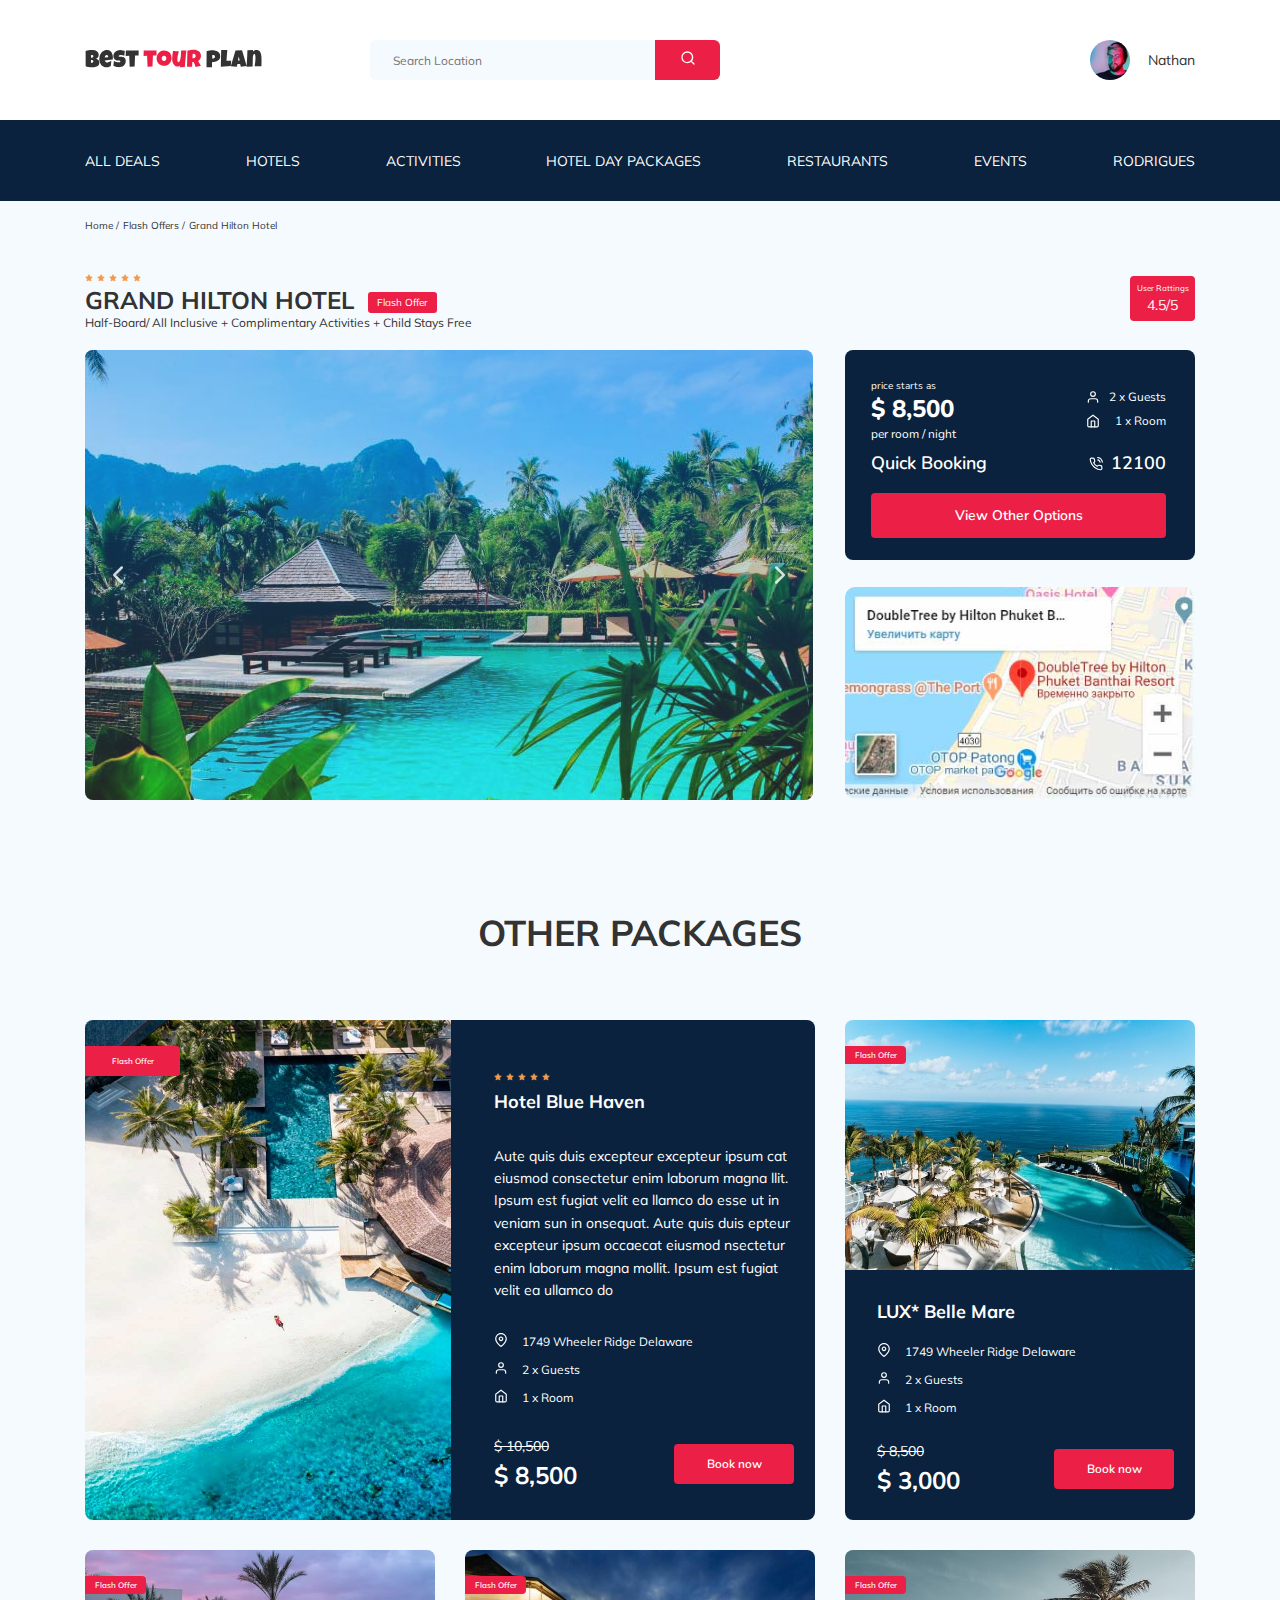
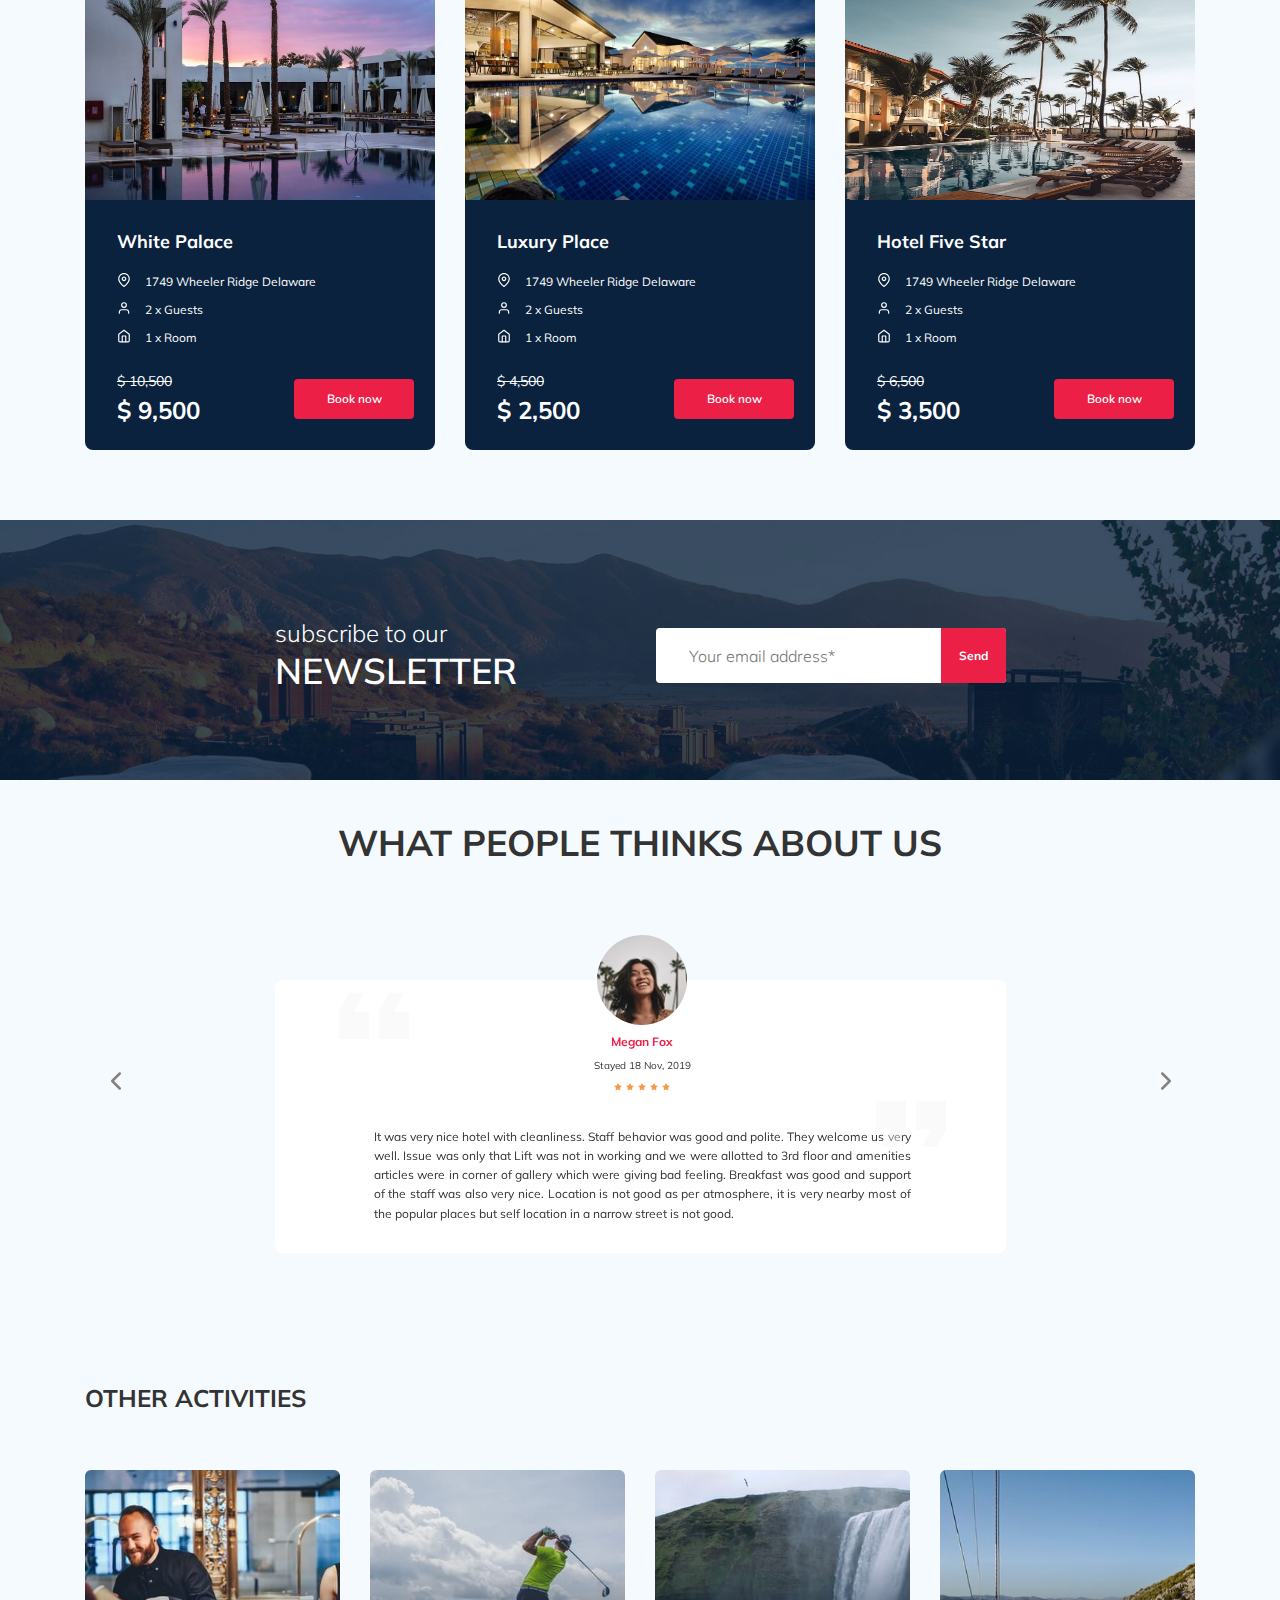
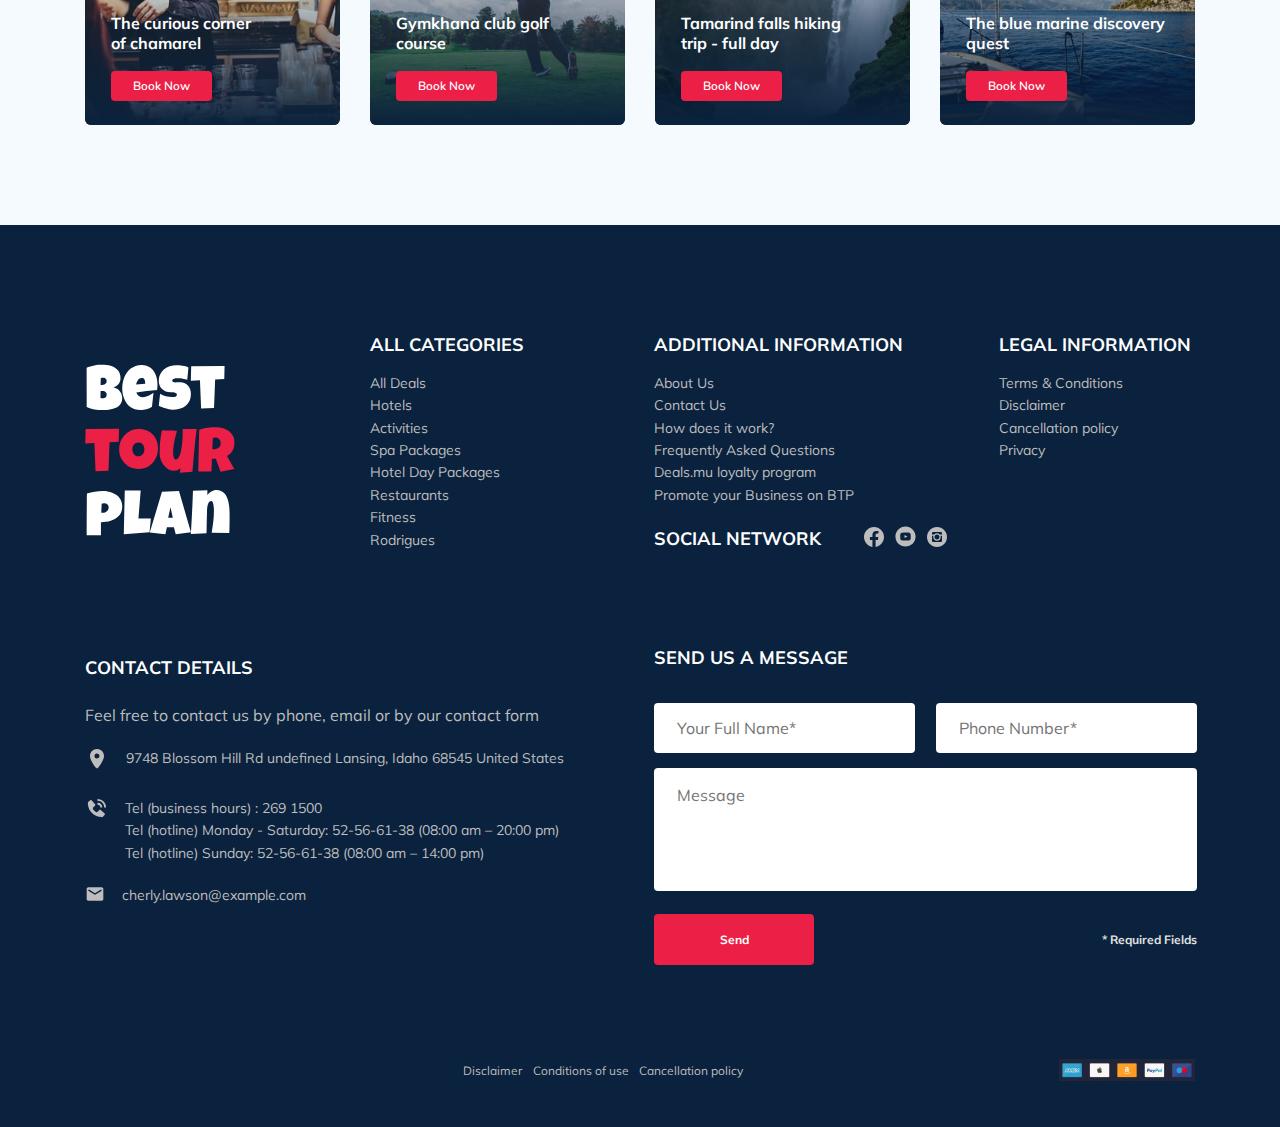
<file: index.html>
<!DOCTYPE html>
<html lang="en">
  <head>
    <meta charset="UTF-8" />
    <meta name="viewport" content="width=device-width, initial-scale=1.0" />
    <title>Best Tour Plan</title>
    <link
      rel="stylesheet"
      href="https://fonts.googleapis.com/css2?family=Muli:wght@400;700&family=Nunito:wght@400;600;700;800&display=swap"
    />
    <link rel="icon" href="favicon.ico" type="image/x-icon" />
    <link rel="stylesheet" href="css/swiper-bundle.min.css" />
    <link rel="stylesheet" href="css/style.css" />
  </head>
  <body>
    <header class="navbar navbar__mobile-fixed">
      <div class="container">
        <div class="navbar-top">
          <a href="https://www.kadyr-nurberdiyev.ru/Best-tour/" class="logo">
            <img
              src="img/horizontal-logo.svg"
              alt="logo: Best Your Plan"
              class="logo__image"
            />
          </a>
          <form
            action="#"
            class="navbar-top__search navbar-top__search--mobile--hidden"
          >
            <input
              type="text"
              class="navbar-top__search_input"
              placeholder="Search Location"
            />
            <button class="navbar-top__search_button">
              <img src="img/search.svg" alt="search-icon" />
            </button>
          </form>
          <a href="#" class="navbar-top__user navbar-top__user--mobile--hidden">
            <img
              src="img/avatar-img.jpg"
              alt="user: Nathan"
              class="user-avatar"
            />
            <span class="user-name">Nathan</span>
          </a>
          <!-- /.user -->
          <button class="menu-button navbar-top__menu-button">
            <span class="menu-button__line"></span>
            <span class="menu-button__line"></span>
            <span class="menu-button__line"></span>
          </button>
        </div>
        <!-- /.navbar-top -->
      </div>
      <!-- /.container -->
      <div class="navbar-bottom">
        <div class="container">
          <ul class="navbar-menu">
            <li class="navbar-menu__item_mobile_visible">
              <a
                href="#"
                class="navbar-menu__user navbar-menu__user--mobile--visible"
              >
                <img
                  src="img/avatar-img.jpg"
                  alt="user: Nathan"
                  class="user-avatar"
                />
                <span class="user-name">Nathan</span>
              </a>
            </li>
            <li class="navbar-menu__item_mobile_visible">
              <form
                action="#"
                class="navbar-menu__search navbar-menu__search--mobile--visible"
              >
                <input
                  type="text"
                  class="navbar-menu__search_input"
                  placeholder="Search Location"
                />
                <button class="navbar-menu__search_button">
                  <img src="img/search.svg" alt="search-icon" />
                </button>
              </form>
            </li>

            <li class="navbar-menu__item">
              <a href="#" class="navbar-menu__link">All Deals</a>
            </li>
            <li class="navbar-menu__item">
              <a href="#" class="navbar-menu__link">Hotels</a>
            </li>
            <li class="navbar-menu__item">
              <a href="#" class="navbar-menu__link">Activities</a>
            </li>
            <li class="navbar-menu__item">
              <a href="#" class="navbar-menu__link">Hotel Day Packages</a>
            </li>
            <li class="navbar-menu__item">
              <a href="#" class="navbar-menu__link">Restaurants</a>
            </li>
            <li class="navbar-menu__item">
              <a href="#" class="navbar-menu__link">Events</a>
            </li>
            <li class="navbar-menu__item">
              <a href="#" class="navbar-menu__link">Rodrigues</a>
            </li>
          </ul>
          <!-- /.navbar-menu -->
        </div>
        <!-- /.container -->
      </div>
    </header>
    <nav class="breadcrumb">
      <div class="container">
        <ul class="breadcrumb-list">
          <li class="breadcrumb-list__item">
            <a href="#" class="breadcrumb-list__link">Home</a>
          </li>
          <li class="breadcrumb-list__item">
            <a href="#" class="breadcrumb-list__link">Flash Offers</a>
          </li>
          <li class="breadcrumb-list__item">
            Grand Hilton Hotel
          </li>
        </ul>
      </div>
      <!-- /.container -->
      <!-- /.breadcrumb-list -->
    </nav>
    <!-- /.breadcrumb -->
    <section class="hotel">
      <div class="container">
        <div class="hotel-info">
          <div class="hotel-info__text">
            <div class="hotel-wrapper">
              <div class="stars">
                <img src="img/Star.svg" alt="star" />
                <img src="img/Star.svg" alt="star" />
                <img src="img/Star.svg" alt="star" />
                <img src="img/Star.svg" alt="star" />
                <img src="img/Star.svg" alt="star" />
              </div>
              <h1 class="hotel-name hotel-info__name">GRAND HILTON HOTEL</h1>
              <span class="offer hotel-info__offer">Flash Offer</span>
            </div>
            <!-- /.hotel-wrapper -->
            <p class="hotel-description hotel-info__description">
              Half-Board/ All Inclusive + Complimentary Activities + Child Stays
              Free
            </p>
          </div>
          <!-- /.hotel-info__text -->
          <div class="rating hotel-info__rating">
            <span class="rating__text">User Rattings</span>
            <span class="rating__counter">4.5/5</span>
          </div>
          <!-- /.hotel-info__rating -->
        </div>
        <!-- /.hotel-info -->
        <div class="hotel-grid">
          <div class="swiper-container hotel-slider hotel__slider">
            <!-- Additional required wrapper -->
            <div class="swiper-wrapper">
              <!-- Slides -->
              <div class="swiper-slide hotel-slider__item">
                <img
                  class="hotel-slider__image"
                  src="img/slide-1.jpg"
                  alt="slider"
                />
              </div>
              <div class="swiper-slide hotel-slider__item">
                <img
                  class="hotel-slider__image"
                  src="img/slide-2.jpg"
                  alt="slider"
                />
              </div>
              <div class="swiper-slide hotel-slider__item">
                <img
                  class="hotel-slider__image"
                  src="img/slide-3.jpg"
                  alt="slider"
                />
              </div>
              <div class="swiper-slide hotel-slider__item">
                <img
                  class="hotel-slider__image"
                  src="img/slide-4.jpg"
                  alt="slider"
                />
              </div>
              <div class="swiper-slide hotel-slider__item">
                <img
                  class="hotel-slider__image"
                  src="img/slide-5.jpg"
                  alt="slider"
                />
              </div>
            </div>
            <button
              class="hotel-slider__button hotel-slider__button--prev"
            ></button>
            <button
              class="hotel-slider__button hotel-slider__button--next"
            ></button>
          </div>
          <div class="hotel-price-map">
            <div class="booking">
              <div class="booking__info">
                <div class="booking__price">
                  <span class="booking__start">price starts as</span>
                  <strong class="booking__pricetag">$ 8,500</strong>
                  <span class="booking__per-room">per room / night</span>
                </div>
                <!-- /.booking__price -->
                <div class="booking__room">
                  <div class="booking__text">
                    <img
                      src="img/user.svg"
                      alt="icon: user"
                      class="booking__icon"
                    />
                    <span class="booking__description">2 x Guests</span>
                  </div>
                  <!-- /.booking__-room__text-1 -->
                  <div class="booking__text">
                    <img
                      src="img/home.svg"
                      alt="icon: home"
                      class="booking___icon"
                    />
                    <span class="booking__description">1 x Room</span>
                  </div>
                  <!-- /.booking__text-2 -->
                </div>
                <!-- /.booking__room -->
              </div>
              <!-- /.booking__info -->
              <div class="booking__call-center">
                <div class="booking__heading">Quick Booking</div>
                <a class="booking__number" href="tel:12100">
                  <img src="img/phone-call.svg" alt="icon: phone-call" />
                  <span class="booking__num">12100</span>
                </a>
              </div>
              <!-- /.booking__call-center -->
              <button data-toggle="modal" class="button booking__button">
                View Other Options
              </button>
              <!-- /.button booking__button -->
            </div>
            <!-- /.booking -->
            <div class="google-map" id="map">
              <iframe
                src="[data-uri]"
                data-src="https://www.google.com/maps/embed?pb=!1m18!1m12!1m3!1d3952.0413263625383!2d98.29254741558888!3d7.8907454943153486!2m3!1f0!2f0!3f0!3m2!1i1024!2i768!4f13.1!3m3!1m2!1s0x30503b7bfcd9f903%3A0xf7065fac1e3d7c48!2sDoubleTree%20by%20Hilton%20Phuket%20Banthai%20Resort!5e0!3m2!1sru!2sby!4v1596816964285!5m2!1sru!2sby"
                width="576"
                height="213"
                style="border: 0;"
                allowfullscreen=""
                aria-hidden="false"
                tabindex="0"
                class="map-frame"
              ></iframe>
            </div>
            <!-- /.google-map -->
          </div>
          <!-- /.hotel-price-map -->
        </div>
        <!-- /.hotel-grid -->
      </div>

      <!-- /.container -->
    </section>

    <section class="other-hotels">
      <div class="container">
        <h2 class="other-hotels__title">Other Packages</h2>
        <!-- /.other-hotels__title -->
        <div class="cards other-hotels__cards">
          <div
            class="other-hotels__card other-hotels__card--1"
            data-aos-duration="200"
          >
            <img
              src="img/other-hotels/other-hotels-1.jpg"
              alt="foto: hotels-1"
              class="other-hotels__image other-hotels__image--1"
            />
            <button class="other-hotels__offer other-hotels__offer--1">
              Flash Offer
            </button>
            <!-- /.other-hotels__offer -->
            <div class="other-hotels__booking other-hotels__booking--1">
              <div class="other-hotels__ratings">
                <img src="img/Star.svg" alt="foto: star" />
                <img src="img/Star.svg" alt="foto: star" />
                <img src="img/Star.svg" alt="foto: star" />
                <img src="img/Star.svg" alt="foto: star" />
                <img src="img/Star.svg" alt="foto: star" />
              </div>
              <!-- /.other-hotels__ratings -->
              <h3 class="other-hotels__name other-hotels__name--1">
                Hotel Blue Haven
              </h3>
              <p class="other-hotels__description">
                Aute quis duis excepteur excepteur ipsum cat eiusmod consectetur
                enim laborum magna llit. Ipsum est fugiat velit ea llamco do
                esse ut in veniam sun in onsequat. Aute quis duis epteur
                excepteur ipsum occaecat eiusmod nsectetur enim laborum magna
                mollit. Ipsum est fugiat velit ea ullamco do
              </p>
              <!-- /.other-hotels__description -->
              <div class="booking-info booking-info--1">
                <div class="booking-info__geolocation">
                  <div class="other-hotels__icon">
                    <img src="img/geolocation.svg" alt="foto: geolocation" />
                  </div>
                  <span class="geolocation">1749 Wheeler Ridge Delaware</span>
                </div>
                <!-- /.booking__geolocation -->
                <div class="booking-info__guests">
                  <div class="other-hotels__icon">
                    <img src="img/user.svg" alt="foto: guest" />
                  </div>
                  <span class="guests">2 x Guests</span>
                </div>
                <!-- /.booking__guests -->
                <div class="booking-info__room">
                  <div class="other-hotels__icon">
                    <img src="img/home.svg" alt="foto: home" />
                  </div>
                  <span class="room">1 x Room</span>
                </div>
                <!-- /.booking__room -->
              </div>
              <!-- /.booking-info -->
              <div class="pay-book">
                <div class="price other-hotels__price">
                  <span class="old-price old-price--1">$ 10,500</span>
                  <strong class="new-price">$ 8,500</strong>
                </div>
                <!-- /.price other-hotels__price -->
                <button data-toggle="modal" class="button other-hotels__button">
                  Book now
                </button>
              </div>
              <!-- /.pay-book -->
            </div>
            <!-- /.booking -->
          </div>
          <!-- /.card-1 -->
          <div
            class="other-hotels__card other-hotels__card--2"
            data-aos-duration="400"
          >
            <img
              src="img/other-hotels/other-hotels-2.jpg"
              alt="foto: hotels-2"
              class="other-hotels__image other-hotels__image--2"
            />
            <button class="other-hotels__offer">Flash Offer</button>
            <!-- /.other-hotels__offer -->
            <div class="other-hotels__booking">
              <h3 class="other-hotels__name">LUX* Belle Mare</h3>
              <div class="booking-info">
                <div class="booking-info__geolocation">
                  <div class="other-hotels__icon">
                    <img src="img/geolocation.svg" alt="foto: geolocation" />
                  </div>
                  <span class="geolocation">1749 Wheeler Ridge Delaware</span>
                </div>
                <!-- /.booking__geolocation -->
                <div class="booking-info__guests">
                  <div class="other-hotels__icon">
                    <img src="img/user.svg" alt="foto: guest" />
                  </div>
                  <span class="guests">2 x Guests</span>
                </div>
                <!-- /.booking__guests -->
                <div class="booking-info__room">
                  <div class="other-hotels__icon">
                    <img src="img/home.svg" alt="foto: home" />
                  </div>
                  <span class="room">1 x Room</span>
                </div>
                <!-- /.booking__room -->
              </div>
              <!-- /.booking-info -->
              <div class="pay-book">
                <div class="price other-hotels__price">
                  <span class="old-price">$ 8,500</span>
                  <strong class="new-price">$ 3,000</strong>
                </div>
                <!-- /.price other-hotels__price -->
                <button data-toggle="modal" class="button other-hotels__button">
                  Book now
                </button>
              </div>
              <!-- /.pay-book -->
            </div>
            <!-- /.booking -->
          </div>
          <!-- /.card-2 -->
          <div
            class="other-hotels__card other-hotels__card--3"
            data-aos-duration="600"
          >
            <img
              src="img/other-hotels/other-hotels-3.jpg"
              alt="foto: hotels-3"
              class="other-hotels__image other-hotels__image--3"
            />
            <button class="other-hotels__offer">Flash Offer</button>
            <!-- /.other-hotels__offer -->
            <div class="other-hotels__booking">
              <h3 class="other-hotels__name">White Palace</h3>
              <div class="booking-info">
                <div class="booking-info__geolocation">
                  <div class="other-hotels__icon">
                    <img src="img/geolocation.svg" alt="foto: geolocation" />
                  </div>
                  <span class="geolocation">1749 Wheeler Ridge Delaware</span>
                </div>
                <!-- /.booking__geolocation -->
                <div class="booking-info__guests">
                  <div class="other-hotels__icon">
                    <img src="img/user.svg" alt="foto: guest" />
                  </div>
                  <span class="guests">2 x Guests</span>
                </div>
                <!-- /.booking__guests -->
                <div class="booking-info__room">
                  <div class="other-hotels__icon">
                    <img src="img/home.svg" alt="foto: home" />
                  </div>
                  <span class="room">1 x Room</span>
                </div>
                <!-- /.booking__room -->
              </div>
              <!-- /.booking-info -->
              <div class="pay-book">
                <div class="price other-hotels__price">
                  <span class="old-price">$ 10,500</span>
                  <strong class="new-price">$ 9,500</strong>
                </div>
                <!-- /.price other-hotels__price -->
                <button data-toggle="modal" class="button other-hotels__button">
                  Book now
                </button>
              </div>
              <!-- /.pay-book -->
            </div>
            <!-- /.booking -->
          </div>
          <!-- /.card-3 -->
          <div
            class="other-hotels__card other-hotels__card--4"
            data-aos-duration="800"
          >
            <img
              src="img/other-hotels/other-hotels-4.jpg"
              alt="foto: hotels-4"
              class="other-hotels__image other-hotels__image--4"
            />
            <button class="other-hotels__offer">Flash Offer</button>
            <!-- /.other-hotels__offer -->
            <div class="other-hotels__booking">
              <h3 class="other-hotels__name">Luxury Place</h3>
              <div class="booking-info">
                <div class="booking-info__geolocation">
                  <div class="other-hotels__icon">
                    <img src="img/geolocation.svg" alt="foto: geolocation" />
                  </div>
                  <span class="geolocation">1749 Wheeler Ridge Delaware</span>
                </div>
                <!-- /.booking__geolocation -->
                <div class="booking-info__guests">
                  <div class="other-hotels__icon">
                    <img src="img/user.svg" alt="foto: guest" />
                  </div>
                  <span class="guests">2 x Guests</span>
                </div>
                <!-- /.booking__guests -->
                <div class="booking-info__room">
                  <div class="other-hotels__icon">
                    <img src="img/home.svg" alt="foto: home" />
                  </div>
                  <span class="room">1 x Room</span>
                </div>
                <!-- /.booking__room -->
              </div>
              <!-- /.booking-info -->
              <div class="pay-book">
                <div class="price other-hotels__price">
                  <span class="old-price">$ 4,500</span>
                  <strong class="new-price">$ 2,500</strong>
                </div>
                <!-- /.price other-hotels__price -->
                <button data-toggle="modal" class="button other-hotels__button">
                  Book now
                </button>
              </div>
              <!-- /.pay-book -->
            </div>
            <!-- /.booking -->
          </div>
          <!-- /.card-4 -->
          <div
            class="other-hotels__card other-hotels__card--5"
            data-aos-duration="1000"
          >
            <img
              src="img/other-hotels/other-hotels-5.jpg"
              alt="foto: hotels-5"
              class="other-hotels__image other-hotels__image--5"
            />
            <button class="other-hotels__offer">Flash Offer</button>
            <!-- /.other-hotels__offer -->
            <div class="other-hotels__booking">
              <h3 class="other-hotels__name">Hotel Five Star</h3>
              <div class="booking-info">
                <div class="booking-info__geolocation">
                  <div class="other-hotels__icon">
                    <img src="img/geolocation.svg" alt="foto: geolocation" />
                  </div>
                  <span class="geolocation">1749 Wheeler Ridge Delaware</span>
                </div>
                <!-- /.booking__geolocation -->
                <div class="booking-info__guests">
                  <div class="other-hotels__icon">
                    <img src="img/user.svg" alt="foto: guest" />
                  </div>
                  <span class="guests">2 x Guests</span>
                </div>
                <!-- /.booking__guests -->
                <div class="booking-info__room">
                  <div class="other-hotels__icon">
                    <img src="img/home.svg" alt="foto: home" />
                  </div>
                  <span class="room">1 x Room</span>
                </div>
                <!-- /.booking__room -->
              </div>
              <!-- /.booking-info -->
              <div class="pay-book">
                <div class="price other-hotels__price">
                  <span class="old-price">$ 6,500</span>
                  <strong class="new-price">$ 3,500</strong>
                </div>
                <!-- /.price other-hotels__price -->
                <button data-toggle="modal" class="button other-hotels__button">
                  Book now
                </button>
              </div>
              <!-- /.pay-book -->
            </div>
            <!-- /.booking -->
          </div>
          <!-- /.card-5 -->
        </div>
        <!-- /.cards other-hotels__cards -->
      </div>
      <!-- /.container -->
    </section>
    <!-- /.other-hotels -->
    <section class="newsletter">
      <div class="container">
        <div class="newsletter-wrapper">
          <h2 class="newsletter-title">
            subscribe to our
            <span class="newsletter-title__strong">NEWSLETTER</span>
          </h2>
          <form action="send.php" method="POST" class="form newsletter__form">
            <input
              type="email"
              class="input newsletter__input"
              placeholder="Your email address*"
              name="email"
              required
            />
            <button class="button newsletter__button">Send</button>
          </form>
        </div>
        <!-- /.newsletter-wrapper -->
      </div>
      <!-- /.container -->
    </section>
    <!-- /.newsletter -->
    <section class="reviews">
      <div class="container">
        <h2 class="reviews__title">WHAT PEOPLE THINKS ABOUT US</h2>
        <div class="swiper-container reviews-slider">
          <div class="swiper-wrapper">
            <div class="swiper-slide">
              <div class="reviews-slider__item">
                <div class="reviews-slider__profile">
                  <img
                    src="img/reviews-avatar.jpg"
                    alt="Photo:Megan Fox"
                    class="reviews-slider__avatar"
                  />
                  <h3 class="reviews-slider__username">Megan Fox</h3>
                  <span class="reviews-slider__date">Stayed 18 Nov, 2019</span>
                  <div class="reviews-slider__rating">
                    <img src="img/Star.svg" alt="star" />
                    <img src="img/Star.svg" alt="star" />
                    <img src="img/Star.svg" alt="star" />
                    <img src="img/Star.svg" alt="star" />
                    <img src="img/Star.svg" alt="star" />
                  </div>
                  <!--/.reviews-slider__rating-->
                </div>
                <!-- /.reviews-slider__profile -->
                <p class="reviews-slider__text">
                  It was very nice hotel with cleanliness. Staff behavior was
                  good and polite. They welcome us very well. Issue was only
                  that Lift was not in working and we were allotted to 3rd floor
                  and amenities articles were in corner of gallery which were
                  giving bad feeling. Breakfast was good and support of the
                  staff was also very nice. Location is not good as per
                  atmosphere, it is very nearby most of the popular places but
                  self location in a narrow street is not good.
                </p>
                <!-- /.reviews-slider__text -->
              </div>
              <!-- /.reviews-slider__item -->
            </div>
            <!--/.swiper-slide-1-->
            <div class="swiper-slide">
              <div class="reviews-slider__item">
                <div class="reviews-slider__profile">
                  <img
                    src="img/reviews-avatar-3.jpg"
                    alt="Photo:Megan Fox"
                    class="reviews-slider__avatar"
                  />
                  <h3 class="reviews-slider__username">Jennifer Smith</h3>
                  <span class="reviews-slider__date">Stayed 8 Jan, 2020</span>
                  <div class="reviews-slider__rating">
                    <img src="img/Star.svg" alt="star" />
                    <img src="img/Star.svg" alt="star" />
                    <img src="img/Star.svg" alt="star" />
                    <img src="img/Star.svg" alt="star" />
                    <img src="img/Star.svg" alt="star" />
                  </div>
                  <!--/.reviews-slider__rating-->
                </div>
                <!-- /.reviews-slider__profile -->
                <p class="reviews-slider__text">
                  Lorem ipsum dolor sit amet consectetur adipisicing elit. Quis
                  quasi repellendus labore quod inventore dicta, vitae officiis
                  sapiente dolorem sint, nulla, numquam fuga doloribus eos
                  perspiciatis distinctio adipisci enim nihil.Tempora quam ad
                  sequi. Sapiente tempora laudantium amet itaque assumenda quae
                  minus perspiciatis eum saepe asperiores provident enim
                  nesciunt fugiat, necessitatibus nemo consequatur expedita. Ex
                  labore in quo impedit. Sint?
                </p>
                <!-- /.reviews-slider__text -->
              </div>
              <!-- /.reviews-slider__item -->
            </div>
            <!--/.swiper-slide-2-->
            <div class="swiper-slide">
              <div class="reviews-slider__item">
                <div class="reviews-slider__profile">
                  <img
                    src="img/reviews-avatar-2.jpg"
                    alt="Photo:Megan Fox"
                    class="reviews-slider__avatar"
                  />
                  <h3 class="reviews-slider__username">James Bond</h3>
                  <span class="reviews-slider__date"
                    >Stayed 14 October, 2018</span
                  >
                  <div class="reviews-slider__rating">
                    <img src="img/Star.svg" alt="star" />
                    <img src="img/Star.svg" alt="star" />
                    <img src="img/Star.svg" alt="star" />
                    <img src="img/Star.svg" alt="star" />
                    <img src="img/Star.svg" alt="star" />
                  </div>
                  <!--/.reviews-slider__rating-->
                </div>
                <!-- /.reviews-slider__profile -->
                <p class="reviews-slider__text">
                  Lorem ipsum dolor sit amet consectetur adipisicing elit. Quasi
                  ipsam sed excepturi obcaecati et, illo est! Voluptas atque vel
                  ut cupiditate, nesciunt nulla et a odit blanditiis adipisci
                  consequuntur delectus.Corporis, incidunt possimus. Unde,
                  quibusdam omnis eaque corporis, velit tempora sunt cupiditate
                  est error aliquid, a mollitia fuga esse excepturi ullam et
                  voluptatum? Velit, asperiores natus iste corrupti at
                  voluptate?
                </p>
                <!-- /.reviews-slider__text -->
              </div>
              <!-- /.reviews-slider__item -->
            </div>
            <!--/.swiper-slide-3-->
          </div>
          <!--/.swiper-wrapper-->
          <button
            class="reviews-slider__button reviews-slider__button--prev"
          ></button>
          <button
            class="reviews-slider__button reviews-slider__button--next"
          ></button>
        </div>
        <!--/.reviews-slider-->
      </div>
      <!-- /.container -->
    </section>
    <!-- /.reviews -->
    <section class="activities">
      <div class="container">
        <h2 class="activities__title">Other Activities</h2>
        <!-- /.activities__title -->
        <div class="activities-wrapper">
          <div class="card activities__card">
            <img
              src="img/activities-1.jpg"
              alt="The curious corner of chamarel"
              class="card__image"
            />
            <h3 class="card__title">
              The curious corner <br />
              of chamarel
            </h3>
            <button data-toggle="modal" class="card__button">Book Now</button>
          </div>
          <!-- /.card-1 -->
          <div class="card activities__card activities__card--2">
            <img
              src="img/activities-2.jpg"
              alt="Gymkhana club golf course"
              class="card__image"
            />
            <h3 class="card__title">
              Gymkhana club golf <br />
              course
            </h3>
            <button data-toggle="modal" class="card__button">Book Now</button>
          </div>
          <!-- /.card-2 -->
          <div class="card activities__card">
            <img
              src="img/activities-3.jpg"
              alt="Tamarind falls hiking trip - full day"
              class="card__image"
            />
            <h3 class="card__title">
              Tamarind falls hiking <br />
              trip - full day
            </h3>
            <button data-toggle="modal" class="card__button">Book Now</button>
          </div>
          <!-- /.card-3 -->
          <div class="card activities__card">
            <img
              src="img/activities-4.jpg"
              alt="The blue marine discovery quest"
              class="card__image"
            />
            <h3 class="card__title">
              The blue marine discovery <br />
              quest
            </h3>
            <button data-toggle="modal" class="card__button">Book Now</button>
          </div>
          <!-- /.card-4 -->
        </div>
        <!-- /.activities-wrapper -->
      </div>
      <!-- /.container -->
    </section>
    <!-- /.activities -->
    <footer class="footer">
      <div class="container">
        <div class="footer-wrapper">
          <a
            href="https://www.kadyr-nurberdiyev.ru/Best-tour/"
            class="logo footer__logo"
          >
            <img
              src="img/vertical-logo.svg"
              alt="Best tour plan"
              class="logo footer__logo"
            />
          </a>
          <div class="footer__list footer__categories">
            <h3 class="footer__title footer__title--categories">
              ALL CATEGORIES
            </h3>
            <ul class="footer__ul">
              <li class="footer__item">
                <a href="#" class="footer__link">All Deals </a>
              </li>
              <li class="footer__item">
                <a href="#" class="footer__link">Hotels</a>
              </li>
              <li class="footer__item">
                <a href="#" class="footer__link">Activities</a>
              </li>
              <li class="footer__item">
                <a href="#" class="footer__link">Spa Packages </a>
              </li>
              <li class="footer__item">
                <a href="#" class="footer__link">Hotel Day Packages </a>
              </li>
              <li class="footer__item">
                <a href="#" class="footer__link">Restaurants</a>
              </li>
              <li class="footer__item">
                <a href="#" class="footer__link">Fitness</a>
              </li>
              <li class="footer__item">
                <a href="#" class="footer__link">Rodrigues</a>
              </li>
            </ul>
          </div>
          <!-- /.footer__list -->
          <div class="footer__list footer__additional">
            <h3 class="footer__title">ADDITIONAL INFORMATION</h3>
            <ul class="footer__ul">
              <li class="footer__item">
                <a href="#" class="footer__link">About Us </a>
              </li>
              <li class="footer__item">
                <a href="#" class="footer__link">Contact Us </a>
              </li>
              <li class="footer__item">
                <a href="#" class="footer__link">How does it work? </a>
              </li>
              <li class="footer__item">
                <a href="#" class="footer__link">Frequently Asked Questions </a>
              </li>
              <li class="footer__item">
                <a href="#" class="footer__link">Deals.mu loyalty program </a>
              </li>
              <li class="footer__item">
                <a href="#" class="footer__link"
                  >Promote your Business on BTP</a
                >
              </li>
            </ul>
          </div>
          <!-- /.footer__list -->
          <div class="footer__social-network">
            <h3 class="footer__title footer__title--social">Social Network</h3>
            <div class="footer__social-links">
              <a href="#"
                ><img
                  class="facebook"
                  src="img/facebook.svg"
                  alt="icon: facebook"
              /></a>
              <a href="#"
                ><img class="youtube" src="img/youtube.svg" alt="icon: youtube"
              /></a>
              <a href="#"
                ><img
                  class="instagram"
                  src="img/instagram.svg"
                  alt="icon: instagram"
              /></a>
            </div>
            <!-- /.footer__social-links -->
          </div>
          <!-- /.footer__social-network -->
          <div class="footer__list footer__legal">
            <div class="footer__title">LEGAL INFORMATION</div>
            <ul class="footer__ul">
              <li class="footer__item">
                <a href="#" class="footer__link">Terms & Conditions </a>
              </li>
              <li class="footer__item">
                <a href="#" class="footer__link">Disclaimer</a>
              </li>
              <li class="footer__item">
                <a href="#" class="footer__link">Cancellation policy </a>
              </li>
              <li class="footer__item">
                <a href="#" class="footer__link">Privacy</a>
              </li>
            </ul>
          </div>
          <!-- /.footer__list -->
          <div class="footer__contact-details">
            <h3 class="footer__title footer__title--contact">
              Contact Details
            </h3>
            <p class="footer__text">
              Feel free to contact us by phone, email or by our contact form
            </p>
            <div class="footer__ul">
              <a
                class="footer__item footer__item--mb2"
                href="https://g.page/DoubleTreePhuketResort?share"
              >
                <div class="footer__icon-wrapper">
                  <img
                    class="footer__icon_map"
                    src="img/map-marker.svg"
                    alt="icon: map"
                  />
                </div>
                9748 Blossom Hill Rd undefined Lansing, Idaho 68545 United
                States
              </a>
              <div class="footer__item footer__item--mb2">
                <div class="footer__icon-wrapper">
                  <img
                    class="footer__icon_phone"
                    src="img/contact-phone-call.svg"
                    alt="icon: phone call"
                  />
                </div>
                <div class="tels">
                  <span class="first-tel">
                    <a class="first-tel" href="tel:2691500">
                      Tel (business hours) : 269 1500
                    </a>
                  </span>
                  <p class="second-tel">
                    <a class="second-tel" href="tel:52566138">
                      Tel (hotline) Monday - Saturday: 52-56-61-38 (08:00 am –
                      20:00 pm)
                    </a>
                  </p>
                  <p class="third-tel">
                    <a class="third-tel" href="tel:52566138">
                      Tel (hotline) Sunday: 52-56-61-38 (08:00 am – 14:00 pm)
                    </a>
                  </p>
                </div>
              </div>
              <a
                class="footer__item footer__item--mb2 footer__item--mb2--message"
                href="mailto:cherly.lawson@example.com"
              >
                <div class="footer__icon-wrapper">
                  <img
                    class="footer__icon_message"
                    src="img/message.svg"
                    alt="icon:message"
                  />
                </div>
                cherly.lawson@example.com
              </a>
            </div>
          </div>
          <!-- /.footer__contact-details -->
          <div class="footer__contact-form">
            <h3 class="title footer__title footer__title--message">
              Send us a message
            </h3>
            <form action="send.php" method="POST" class="form footer__form">
              <div class="footer__input-group">
                <input
                  type="text"
                  class="input footer__input"
                  placeholder="Your Full Name*"
                  name="name"
                  required
                  minlength="2"
                />
              </div>
              <div class="footer__input-group">
                <input
                  type="tel"
                  class="input footer__input phone_ru"
                  placeholder="Phone Number*"
                  name="phone"
                  required
                  minlength="17"
                />
              </div>
              <textarea
                class="message footer__message"
                placeholder="Message"
                name="message"
              ></textarea>
              <button class="button footer__button" type="submit">Send</button>
              <span class="info footer__info">* Required Fields</span>
            </form>
          </div>
          <!-- /.footer__contact-form -->
        </div>
        <!-- /.footer-wrapper -->
        <div class="footer__bottom">
          <div class="footer__navbar">
            <a href="#" class="footer__bottom-link">Disclaimer</a>
            <a href="#" class="footer__bottom-link">Conditions of use</a>
            <a href="#" class="footer__bottom-link">Cancellation policy</a>
          </div>
          <img src="img/paycards.jpg" alt="foto: cards to pay" />
        </div>
        <!-- /.footer__bottom -->
      </div>
      <!-- /.container -->
    </footer>
    <div class="modal">
      <div class="modal__overlay"></div>
      <!-- /.modal__overlay -->
      <div class="modal__dialog">
        <a href="#" class="modal__close">
          <img src="img/close.svg" alt="foto :close" />
        </a>
        <h3 class="title modal__title">Booking</h3>
        <form action="send.php" method="POST" class="form modal__form">
          <input
            type="text"
            class="input modal__input"
            placeholder="Your Full Name*"
            name="name"
            required
            minlength="2"
          />
          <input
            type="tel"
            class="input modal__input phone_ru"
            placeholder="Phone Number*"
            name="phone"
            required
            minlength="17"
          />
          <input
            type="email"
            class="input modal__input"
            placeholder="Your email address*"
            name="email"
            required
          />
          <textarea
            class="message modal__message"
            placeholder="Message"
            name="message"
          ></textarea>
          <button class="button modal__button" type="submit">Send</button>
          <span class="info modal__info">* Required Fields</span>
        </form>
      </div>
      <!-- /.modal__dialog -->
    </div>
    <!-- /.modal -->
    <script src="js/swiper-bundle.min.js"></script>
    <script src="js/parallax.min.js"></script>
    <script src="js/jquery-3.5.1.min.js"></script>
    <script src="js/jquery.validate.min.js"></script>
    <script src="js/jquery.mask.min.js"></script>
    <script src="js/main.js"></script>
  </body>
</html>
</file>
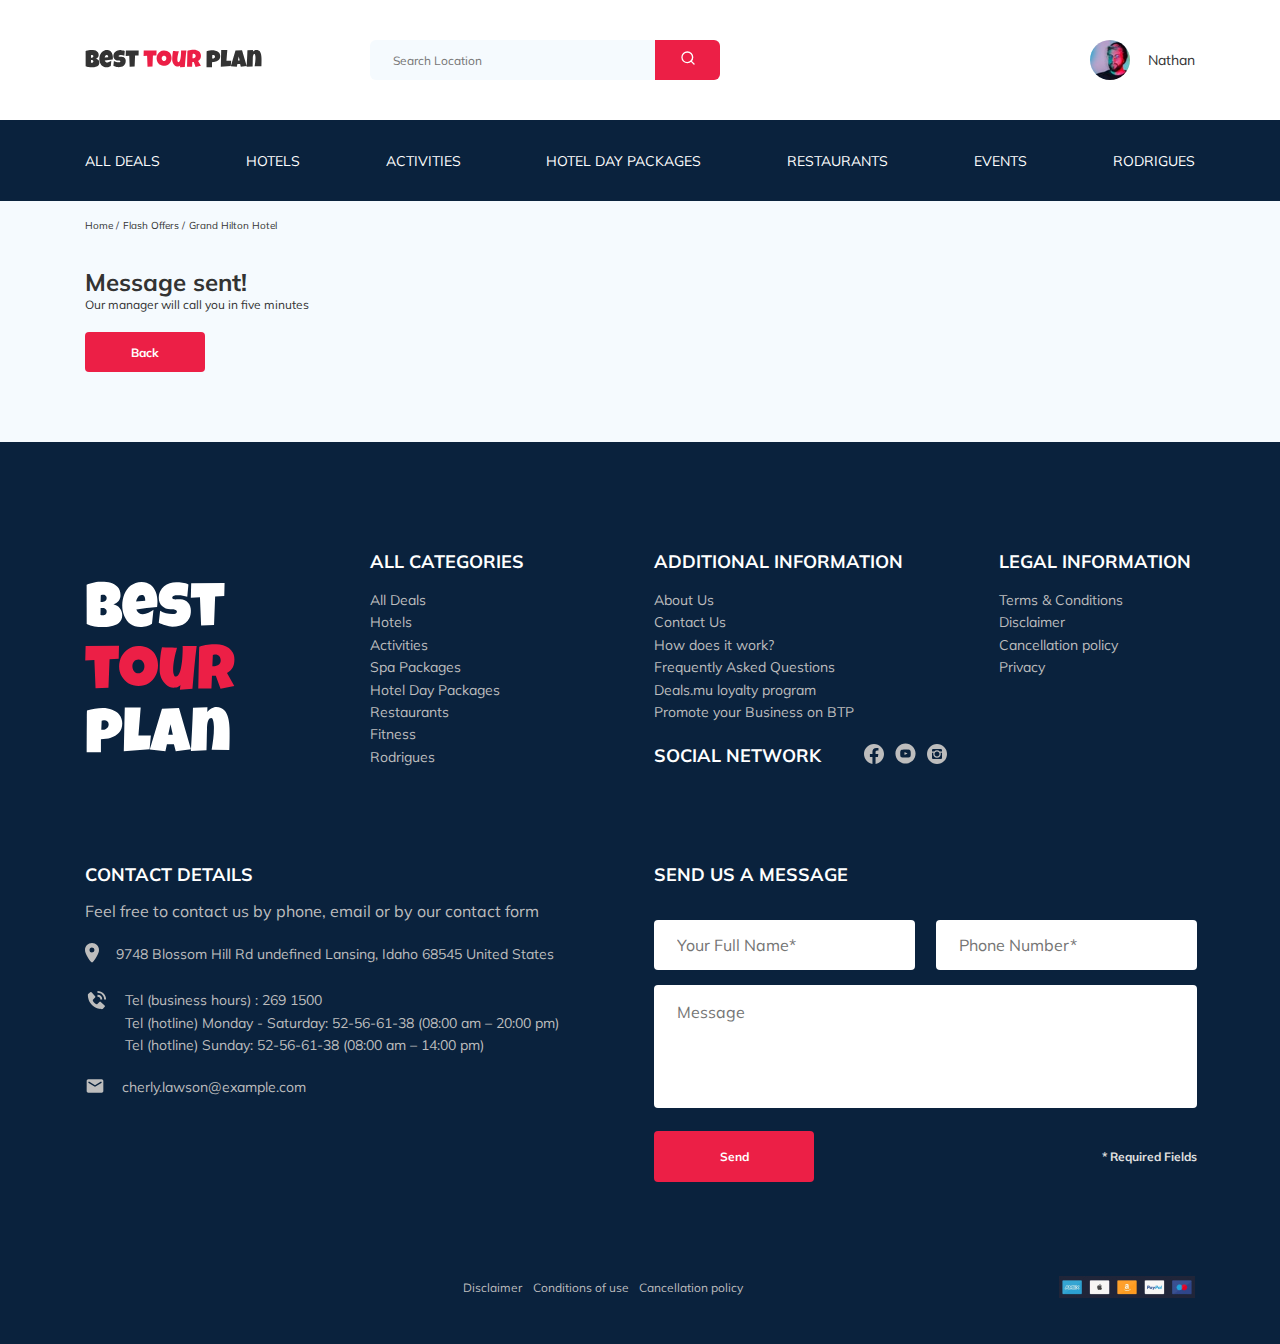
<file: thankyou.html>
<!DOCTYPE html>
<html lang="en">

<head>
  <meta charset="UTF-8" />
  <meta name="viewport" content="width=device-width, initial-scale=1.0" />
  <title>Best Tour Plan</title>
  <link
    href="https://fonts.googleapis.com/css2?family=Muli:wght@400;700&family=Nunito:wght@400;600;700;800&display=swap"
    rel="stylesheet" />
  <link rel="stylesheet" href="css/swiper-bundle.min.css" />
  <link rel="icon" href="favicon.ico" type="image/x-icon" />
  <link rel="stylesheet" href="css/style.css" />
  <script src="https://ajax.googleapis.com/ajax/libs/jquery/1.11.0/jquery.min.js"></script>
</head>

<body>
  <header class="navbar navbar__mobile-fixed">
    <div class="container">
      <div class="navbar-top">
        <a href="https://www.kadyr-nurberdiyev.ru/Best-tour/" class="logo">
          <img src="img/horizontal-logo.svg" alt="logo: Best Your Plan" class="logo__image" />
        </a>
        <form action="#" class=" navbar-top__search navbar-top__search--mobile--hidden">
          <input type="text" class="navbar-top__search_input" placeholder="Search Location" />
          <button class="navbar-top__search_button">
            <img src="img/search.svg" alt="search-icon" />
          </button>
        </form>
        <a href="#" class=" navbar-top__user navbar-top__user--mobile--hidden">
          <img src="img/avatar-img.jpg" alt="user: Nathan" class="user-avatar" />
          <span class="user-name">Nathan</span>
        </a>
        <!-- /.user -->
        <button class="menu-button navbar-top__menu-button">
          <span class="menu-button__line"></span>
          <span class="menu-button__line"></span>
          <span class="menu-button__line"></span>
        </button>
      </div>
      <!-- /.navbar-top -->
    </div>
    <!-- /.container -->
    <div class="navbar-bottom">
      <div class="container">
        <nav class="navbar-menu">
          <li class="navbar-menu__item_mobile_visible">
            <a href="#" class=" navbar-top__user navbar-top__user--mobile--visible">
              <img src="img/avatar-img.jpg" alt="user: Nathan" class="user-avatar" />
              <span class="user-name">Nathan</span>
            </a>
          </li>
          <li class="navbar-menu__item_mobile_visible">
            <form action="#" class=" navbar-top__search navbar-top__search--mobile--visible">
              <input type="text" class="navbar-top__search_input" placeholder="Search Location" />
              <button class="navbar-top__search_button">
                <img src="img/search.svg" alt="search-icon" />
              </button>
            </form>
          </li>

          <li class="navbar-menu__item">
            <a href="#" class="navbar-menu__link">All Deals</a>
          </li>
          <li class="navbar-menu__item">
            <a href="#" class="navbar-menu__link">Hotels</a>
          </li>
          <li class="navbar-menu__item">
            <a href="#" class="navbar-menu__link">Activities</a>
          </li>
          <li class="navbar-menu__item">
            <a href="#" class="navbar-menu__link">Hotel Day Packages</a>
          </li>
          <li class="navbar-menu__item">
            <a href="#" class="navbar-menu__link">Restaurants</a>
          </li>
          <li class="navbar-menu__item">
            <a href="#" class="navbar-menu__link">Events</a>
          </li>
          <li class="navbar-menu__item">
            <a href="#" class="navbar-menu__link">Rodrigues</a>
          </li>
        </nav>
        <!-- /.navbar-menu -->
      </div>
      <!-- /.container -->
    </div>
  </header>
  <nav class="breadcrumb">
    <div class="container">
      <ul class="breadcrumb-list">
        <li class="breadcrumb-list__item">
          <a href="#" class="breadcrumb-list__link">Home</a>
        </li>
        <li class="breadcrumb-list__item">
          <a href="#" class="breadcrumb-list__link">Flash Offers</a>
        </li>
        <li class="breadcrumb-list__item">
          Grand Hilton Hotel
        </li>
      </ul>
      
      <!-- /.button-back -->
    </div>
    <!-- /.container -->
    <!-- /.breadcrumb-list -->
  </nav>
  <!-- /.breadcrumb -->
  
  <section class="hotel">
    <div class="container">
      
      <div class="hotel-info">
        <div class="hotel-info__text">
          <div class="hotel-wrapper">
        
            <h1 class="hotel-name hotel-info__name">Message sent!</h1>
          </div>
          <!-- /.hotel-wrapper -->
          <p class="hotel-description hotel-info__description">
            Our manager will call you in five minutes
          </p>
        </div>
        <!-- /.hotel-info__text -->
      </div>
      <!-- /.hotel-info -->
      <input type="button" class="button button-back" onclick="history.back();" value="Back" />
    </div>
    <!-- /.container -->
  </section>

  
  <footer class="footer">
    <div class="container">
      <div class="footer-wrapper">
        <a href="https://www.kadyr-nurberdiyev.ru/Best-tour/" class="logo footer__logo">
          <img src="img/vertical-logo.svg" alt="Best tour plan" class="logo footer__logo" />
        </a>
        <div class="footer__list footer__categories">
          <h3 class="footer__title">ALL CATEGORIES</h3>
          <ul class="footer__ul">
            <li class="footer__item">
              <a href="#" class="footer__link">All Deals </a>
            </li>
            <li class="footer__item">
              <a href="#" class="footer__link">Hotels</a>
            </li>
            <li class="footer__item">
              <a href="#" class="footer__link">Activities</a>
            </li>
            <li class="footer__item">
              <a href="#" class="footer__link">Spa Packages </a>
            </li>
            <li class="footer__item">
              <a href="#" class="footer__link">Hotel Day Packages </a>
            </li>
            <li class="footer__item">
              <a href="#" class="footer__link">Restaurants</a>
            </li>
            <li class="footer__item">
              <a href="#" class="footer__link">Fitness</a>
            </li>
            <li class="footer__item">
              <a href="#" class="footer__link">Rodrigues</a>
            </li>
          </ul>
        </div>
        <!-- /.footer__list -->
        <div class="footer__list footer__additional">
          <h3 class="footer__title">ADDITIONAL INFORMATION</h3>
          <ul class="footer__ul">
            <li class="footer__item">
              <a href="#" class="footer__link">About Us </a>
            </li>
            <li class="footer__item">
              <a href="#" class="footer__link">Contact Us </a>
            </li>
            <li class="footer__item">
              <a href="#" class="footer__link">How does it work? </a>
            </li>
            <li class="footer__item">
              <a href="#" class="footer__link">Frequently Asked Questions </a>
            </li>
            <li class="footer__item">
              <a href="#" class="footer__link">Deals.mu loyalty program </a>
            </li>
            <li class="footer__item">
              <a href="#" class="footer__link">Promote your Business on BTP</a>
            </li>
        </div>
        <!-- /.footer__list -->
        <div class="footer__social-network">
          <h3 class="footer__title footer__title--social">Social Network</h3>
          <div class="footer__social-links">
            <a href="#"><img src="img/facebook.svg" alt="icon: facebook"></a>
            <a href="#"><img src="img/youtube.svg" alt="icon: youtube"></a>
            <a href="#"><img src="img/instagram.svg" alt="icon: instagram"></a>
          </div>
          <!-- /.footer__social-links -->
        </div>
        <!-- /.footer__social-network -->
        <div class="footer__list footer__legal">
          <div class="footer__title">LEGAL INFORMATION</div>
          <ul class="footer__ul">
            <li class="footer__item"><a href="#" class="footer__link">Terms & Conditions
              </a></li>
            <li class="footer__item"><a href="#" class="footer__link">Disclaimer</a></li>
            <li class="footer__item"><a href="#" class="footer__link">Cancellation policy
              </a></li>
            <li class="footer__item"><a href="#" class="footer__link">Privacy</a></li>
          </ul>
        </div>
        <!-- /.footer__list -->
        <div class="footer__contact-details">
          <h3 class="footer__title footer__title--mb3">Contact Details</h3>
          <p class="footer__text">Feel free to contact us by phone, email or by our contact form</p>
          <ul class="footer__ul">
            <li class="footer__item footer__item--mb2">
              <div class="footer__icon-wrapper">
                <img src="img/map-marker.svg" alt="icon: map">
              </div>
              9748 Blossom Hill Rd undefined Lansing, Idaho 68545 United States
            </li>
            <li class="footer__item footer__item--mb2">
              <div class="footer__icon-wrapper"><img src="img/contact-phone-call.svg" alt="icon: phone call"></div>
              Tel (business hours) : 269 1500 <br>
              Tel (hotline) Monday - Saturday: 52-56-61-38 (08:00 am – 20:00 pm) <br>
              Tel (hotline) Sunday: 52-56-61-38 (08:00 am – 14:00 pm) <br>
            </li>
            <li class="footer__item footer__item--mb2">
              <div class="footer__icon-wrapper"><img src="img/message.svg" alt="icon:message"></div>
              cherly.lawson@example.com
            </li>
          </ul>
        </div>
        <!-- /.footer__contact-details -->
        <div class="footer__contact-form">
          <h3 class="title footer__title footer__title--message">
            Send us a message
          </h3>
          <form action="send.php" method="POST" class="form footer__form">
            <div class="footer__input-group">
              <input type="text" class="input footer__input" placeholder="Your Full Name*" name="name" required minlength="2" />
            </div>
            <div class="footer__input-group">
              <input type="tel" class="input footer__input phone_ru" placeholder="Phone Number*" name="phone" required
                minlength="17" />
            </div>
            <textarea class="message footer__message" placeholder="Message" name="message"></textarea>
            <button class="button footer__button" type="submit">Send</button>
            <span class="info footer__info">* Required Fields</span>
          </form>
        </div>
        <!-- /.footer__contact-form -->
      </div>
      <!-- /.footer-wrapper -->
      <div class="footer__bottom">
        <div class="footer__navbar">
          <a href="#" class="footer__bottom-link">Disclaimer</a>
          <a href="#" class="footer__bottom-link">Conditions of use</a>
          <a href="#" class="footer__bottom-link">Cancellation policy</a>
        </div>
        <img src="img/paycards.jpg" alt="foto: cards to pay">
      </div>
      <!-- /.footer__bottom -->
    </div>
    <!-- /.container -->
  </footer>
  <script src="js/parallax.min.js"></script>
  <script src="js/jquery.validate.min.js"></script>
  <script src="js/main.js"></script>
</body>

</html>
</file>
<file: css/style.css>
*{box-sizing:border-box}body{font-family:'Muli', sans-serif;color:#333;background-color:#F5FAFE;font-display:swap}.container{max-width:1110px;margin:auto}.booking{font-family:Nunito, sans-serif}.input{height:50px;background-color:#fff;border-radius:4px;border:none;padding:0 23px;border:none;outline:none}.message{resize:none;background-color:#fff;border-radius:4px;padding:18px 23px;border:none;border:none;outline:none}.button{min-width:160px;min-height:50px;padding:18px;font-weight:bold;font-size:12px;line-height:15px;background-color:#EC1F46;color:#fff;border:none;border-radius:4px;border:none;outline:none;cursor:pointer}.info{font-style:normal;font-weight:bold;font-size:12px;line-height:15px;color:#E0E0E0}.title{font-style:normal;font-weight:bold;font-size:18px;line-height:23px;text-transform:uppercase}.form{display:flex;align-items:center;flex-wrap:wrap;justify-content:space-between}.invalid{color:#EC1F46}.button-back{min-width:120px;min-height:40px;padding:11px 27px}/*! normalize.css v8.0.1 | MIT License | github.com/necolas/normalize.css */html{line-height:1.15;-webkit-text-size-adjust:100%}body{margin:0}main{display:block}h1{font-size:2em;margin:0.67em 0}hr{box-sizing:content-box;height:0;overflow:visible}pre{font-family:monospace, monospace;font-size:1em}a{background-color:transparent}abbr[title]{border-bottom:none;text-decoration:underline;text-decoration:underline dotted}b,strong{font-weight:bolder}code,kbd,samp{font-family:monospace, monospace;font-size:1em}small{font-size:80%}sub,sup{font-size:75%;line-height:0;position:relative;vertical-align:baseline}sub{bottom:-0.25em}sup{top:-0.5em}img{border-style:none}button,input,optgroup,select,textarea{font-family:inherit;font-size:100%;line-height:1.15;margin:0}button,input{overflow:visible}button,select{text-transform:none}button,[type="button"],[type="reset"],[type="submit"]{-webkit-appearance:button}button::-moz-focus-inner,[type="button"]::-moz-focus-inner,[type="reset"]::-moz-focus-inner,[type="submit"]::-moz-focus-inner{border-style:none;padding:0}button:-moz-focusring,[type="button"]:-moz-focusring,[type="reset"]:-moz-focusring,[type="submit"]:-moz-focusring{outline:1px dotted ButtonText}fieldset{padding:0.35em 0.75em 0.625em}legend{box-sizing:border-box;color:inherit;display:table;max-width:100%;padding:0;white-space:normal}progress{vertical-align:baseline}textarea{overflow:auto}[type="checkbox"],[type="radio"]{box-sizing:border-box;padding:0}[type="number"]::-webkit-inner-spin-button,[type="number"]::-webkit-outer-spin-button{height:auto}[type="search"]{-webkit-appearance:textfield;outline-offset:-2px}[type="search"]::-webkit-search-decoration{-webkit-appearance:none}::-webkit-file-upload-button{-webkit-appearance:button;font:inherit}details{display:block}summary{display:list-item}template{display:none}[hidden]{display:none}.navbar{background-color:#fff}.navbar-top,.navbar-menu{display:flex;justify-content:space-between;align-items:center;padding-top:40px;padding-bottom:40px}.navbar-top__menu-button,.navbar-menu__menu-button{display:none;outline:none}.navbar-top__search,.navbar-menu__search{margin-right:auto;margin-left:108px;display:flex;position:relative;overflow:hidden;border-radius:6px;height:40px}.navbar-top__search_input,.navbar-menu__search_input{width:350px;height:100%;padding-left:23px;padding-right:75px;background:#F5FAFE;border:none;outline:none;font-size:12px;line-height:15px;color:#333}.navbar-top__search_button,.navbar-menu__search_button{position:absolute;top:0;right:0;width:65px;height:100%;border:none;outline:none;background:#EC1F46;cursor:pointer}.navbar-top__search--mobile--visible,.navbar-menu__search--mobile--visible{display:none}.navbar-top__user,.navbar-menu__user{display:flex;align-items:center;text-decoration:none}.navbar-bottom{background-color:#0A223D;overflow-y:auto}.navbar-menu{list-style:none;padding:31px 0;display:flex;align-items:center;justify-content:space-between;color:#fff;margin:0}.navbar-menu__link{color:inherit;text-decoration:none;text-transform:uppercase;font-size:14px;line-height:18px}.logo__image{width:177px}.user-avatar{width:40px;height:40px;border-radius:50%;object-fit:cover}.user-name{font-size:14px;line-height:18px;color:#333;margin-left:18px}.navbar-menu__item_mobile_visible{display:none}.navbar-menu__user{display:none}.breadcrumb-list{display:flex;align-items:center;list-style:none;padding:18px 0 15px 0;margin:0}.breadcrumb-list__item{font-size:10px;line-height:13px}.breadcrumb-list__item:not(:last-child)::after{content:'/';margin-right:4px}.breadcrumb-list__link{text-decoration:none;color:inherit}.hotel{margin-top:20px;margin-bottom:70px}.hotel-info{display:flex;align-items:center;justify-content:space-between;padding-bottom:20px}.hotel-info__description{font-size:12px;line-height:15px;margin:0}.hotel-info__offer{margin-left:14px;margin-top:4px}.hotel-info__name{margin-top:0;margin-bottom:0;font-size:24px;line-height:30px}.hotel-wrapper{display:flex;flex-wrap:wrap;align-items:center}.hotel-grid{display:flex;justify-content:space-between}.hotel-price-map{display:flex;flex-direction:column;justify-content:space-between}.hotel-slider{width:728px;height:450px;margin-left:0}.hotel-slider__image{height:100%;width:100%}.hotel-slider__item{width:100%;height:100%;position:relative;border-radius:8px;overflow:hidden}.hotel-slider__item::after{content:'';position:absolute;width:100%;height:100%;top:0;bottom:0;right:0;left:0;background:linear-gradient(180deg, rgba(0,122,223,0.48) 0%, rgba(255,255,255,0.128) 100%);z-index:10}.hotel-slider__button{position:absolute;top:50%;transform:translateY(-50%);z-index:99;width:30px;height:30px;border:none;outline:none;cursor:pointer;background-repeat:no-repeat;background-position:center;background-size:10px;background-color:transparent}.hotel-slider__button--next{right:18px;background-image:url(../img/arrow-next.svg)}.hotel-slider__button--prev{left:18px;background-image:url(../img/arrow-prev.svg)}.stars{flex-basis:100%}.offer{font-size:10px;line-height:13px;padding:4px 9px;background-color:#EC1F46;border-radius:3px;color:#fff}.rating{max-width:65px;min-height:45px;text-align:center;color:#fff;background-color:#EC1F46;border-radius:4px}.rating__text{font-size:8px;line-height:10px}.rating__counter{font-size:14px;line-height:18px}.swiper-slide__image{height:100%}.booking{background-color:#0A223D;color:#fff;border-radius:8px;width:350px;max-height:210px;padding:29px 29px 26px 26px}.booking__info{display:flex;align-items:center;justify-content:space-between;margin-bottom:9px}.booking__price{display:flex;flex-direction:column}.booking__start{font-weight:normal;font-size:10px;line-height:14px}.booking__pricetag{font-style:normal;font-weight:800;font-size:24px;line-height:33px}.booking__per-room{font-weight:normal;font-weight:normal;font-size:12px;line-height:16px}.booking__room{margin-top:4px}.booking__text{display:flex;align-items:center;justify-content:space-between;margin-bottom:8px;min-width:80px;font-style:normal;font-weight:normal;font-size:12px;line-height:16px}.booking__description{margin-left:9px}.booking__call-center{display:flex;align-items:center;justify-content:space-between;margin-bottom:17px}.booking__heading{font-style:normal;font-weight:600;font-size:18px;line-height:25px}.booking__number{display:flex;align-items:center;justify-content:space-between;font-style:normal;font-weight:600;font-size:18px;line-height:25px;text-decoration:none;color:inherit}.booking__num{margin-left:8px}.booking__button{width:100%;min-height:45px;font-weight:600;font-size:14px;line-height:19px;border-radius:4px;border:none;background-color:#EC1F46;color:#fff;cursor:pointer;padding:13px}.google-map{background-image:url(../img/google-map.jpg);width:350px;height:213px;border-radius:10px;overflow:hidden;object-fit:cover;background-repeat:no-repeat;background-position:center;background-size:cover}.swiper-container{margin-left:0}.other-hotels{padding-top:40px;padding-bottom:70px}.other-hotels__title{font-style:normal;font-weight:bold;font-size:36px;line-height:45px;text-align:center;text-transform:uppercase;padding-bottom:65px;margin:0}.other-hotels__cards{display:grid;grid-template:repeat(2, 500px)/repeat(3, 350px);grid-gap:30px}.other-hotels__card{display:grid;position:relative;max-width:350px;max-height:500px}.other-hotels__card--1{grid-column:span 2;display:flex;max-width:730px}.other-hotels__offer{width:61px;height:18px;position:absolute;padding:4px 9px;background-color:#EC1F46;color:#fff;border:none;outline:none;cursor:pointer;border-radius:0px 4px 4px 0px;left:0;top:26px;font-style:normal;font-weight:600;font-size:8px;line-height:10px}.other-hotels__offer--1{width:95px;height:30px;padding:8px 12px}.other-hotels__image{width:350px;height:250px;border-radius:8px 8px 0px 0px}.other-hotels__image--1{width:366px;height:500px;border-radius:8px 0px 0px 8px}.other-hotels__booking{display:flex;flex-direction:column;justify-content:space-between;width:350px;height:250px;background-color:#0A223D;color:#fff;border:none;border-radius:0px 0px 8px 8px;padding:30px 21px 25px 32px}.other-hotels__booking--1{display:flex;flex-direction:column;justify-content:space-between;width:364px;height:500px;border-radius:0px 8px 8px 0px;padding:46px 21px 30px 43px}.other-hotels__name{font-style:normal;font-weight:bold;font-size:18px;line-height:23px;padding-bottom:17px;margin:0}.other-hotels__name--1{margin:0;padding-bottom:26px}.other-hotels__description{font-style:normal;font-weight:normal;font-size:14px;line-height:160.6%;margin:0;padding-bottom:26px}.other-hotels__price{display:flex;flex-direction:column}.other-hotels__button{min-width:120px;min-height:40px;font-family:Nunito;font-style:normal;font-weight:600;font-size:12px;line-height:16px;background-color:#EC1F46;color:#fff;border:none;border-radius:4px;cursor:pointer;padding:11px 27px}.other-hotels__icon{margin-right:14px}.booking-info{display:flex;flex-direction:column;justify-content:space-between;padding-bottom:13px}.booking-info--1{padding-bottom:15px}.booking-info__geolocation,.booking-info__guests,.booking-info__room{display:flex;align-items:center;font-style:normal;font-weight:normal;font-size:12px;line-height:15px;padding-bottom:11px;margin:0}.pay-book{display:flex;align-items:center;justify-content:space-between}.old-price{font-style:normal;font-weight:normal;font-size:14px;line-height:18px;text-decoration-line:line-through;padding-bottom:5px}.old-price--1{padding-bottom:5px}.new-price{font-style:normal;font-weight:bold;font-size:24px;line-height:30px}.newsletter{width:100%;height:260px;position:relative;background-attachment:fixed;background:transparent;padding:98px 0 87px 0;background-image:url(../img/newsletter-bg.jpg);background-repeat:no-repeat;background-position:center;background-size:cover}.newsletter::before{content:'';position:absolute;top:0;bottom:0;right:0;left:0;width:100%;height:100%;background-color:rgba(10,34,61,0.8)}.newsletter-wrapper{max-width:731px;position:relative;display:flex;align-items:flex-start;justify-content:space-between;margin:auto;color:#fff}.newsletter-title{display:flex;flex-direction:column;font-style:normal;font-weight:300;font-size:24px;line-height:30px;margin:0}.newsletter-title__strong{font-style:normal;font-weight:600;font-size:36px;line-height:45px;text-transform:uppercase}.newsletter__form{position:relative;width:350px;height:55px;border-radius:4px;align-self:center}.newsletter__input{width:100%;height:100%;font-style:normal;font-weight:300;line-height:18px;border:none;outline:none;padding:18px 75px 18px 33px;overflow:hidden}.newsletter__button{position:absolute;min-width:65px;top:0;right:0;height:100%;border:none;outline:none;border-radius:0px 4px 4px 0px;background:#EC1F46;color:#fff;font-style:normal;font-weight:bold;font-size:12px;line-height:15px;padding:20px 18px;cursor:pointer;overflow:hidden}.reviews{padding:40px 0 70px 0}.reviews__title{font-style:normal;font-weight:bold;font-size:36px;line-height:45px;text-align:center;text-transform:uppercase;margin-top:0;margin-bottom:70px}.reviews-slider__item{position:relative;display:flex;flex-direction:column;align-items:center;max-width:731px;max-height:280px;margin:45px auto 0;background-color:#fff;border-radius:8px;padding:0 95px 30px 99px}.reviews-slider__item::before{content:'';position:absolute;width:70px;height:47px;top:12px;left:64px;background-image:url(../img/quote-left.svg);background-repeat:no-repeat}.reviews-slider__item::after{content:'';position:absolute;width:70px;height:47px;top:120px;right:60px;background-image:url(../img/quote-right.svg);background-repeat:no-repeat}.reviews-slider__button{position:absolute;top:41%;transform:transateY(-50%);width:30px;height:30px;background-repeat:no-repeat;background-size:10px;background-position:center;border:none;outline:none;background-color:transparent;cursor:pointer;z-index:99}.reviews-slider__button--prev{background-image:url(../img/arrow-prev-secondary.svg);left:16px}.reviews-slider__button--next{background-image:url(../img/arrow-next-secondary.svg);right:14px}.reviews-slider__profile{display:flex;flex-direction:column;align-items:center;margin-bottom:32px}.reviews-slider__avatar{width:90px;height:90px;object-fit:cover;border-radius:50%;margin-bottom:9px;margin-top:-45px}.reviews-slider__username{font-style:normal;font-weight:bold;font-size:12px;line-height:15px;color:#EC1F46;margin-top:0;margin-bottom:10px}.reviews-slider__date{font-style:normal;font-weight:normal;font-size:10px;line-height:13px;margin-bottom:4px}.reviews-slider__text{max-width:537px;margin:auto;font-style:normal;font-weight:normal;font-size:12px;line-height:160%;text-align:justify;overflow-y:auto}.activities{padding:60px 0 100px 0}.activities__title{font-style:normal;font-weight:bold;font-size:24px;line-height:30px;text-transform:uppercase;margin-top:0;margin-bottom:57px}.activities-wrapper{display:flex;justify-content:space-between}.card{position:relative;display:flex;flex-direction:column;align-items:flex-start;width:255px;height:255px;border-radius:6px;overflow:hidden;padding:24px 26px}.card::before{content:'';position:absolute;top:0;right:0;left:0;bottom:0;background:linear-gradient(179.83deg, rgba(196,196,196,0) 35.34%, #0A223D 99.85%);z-index:-1}.card__image{position:absolute;width:100%;height:100%;top:0;left:0;right:0;bottom:0;object-fit:cover;z-index:-2}.card__title{margin-top:auto;color:#fff;z-index:1;font-style:normal;font-weight:bold;font-size:16px;line-height:20px;margin-bottom:18px}.card__button{font-family:Nunito;font-style:normal;font-weight:600;font-size:12px;line-height:16px;background-color:#EC1F46;color:#fff;border:none;outline:none;border-radius:4px;cursor:pointer;padding:7px 22px}.footer{background-color:#0A223D;color:#fff;padding-top:108px;padding-bottom:46px}.footer-wrapper{display:grid;grid-template-columns:265px 230px 14px 325px 198px;grid-row-gap:20px;grid-column-gap:20px;grid-auto-rows:minmax(40px, min-content);align-items:start;margin-bottom:94px}.footer__title{font-style:normal;font-weight:bold;font-size:18px;line-height:23px;margin:0 0 16px 0;text-transform:uppercase}.footer__title--contact{margin-bottom:27px;margin-top:10px}.footer__title--message{margin-bottom:34px}.footer__title--social{margin:0 43px 0 0}.footer__ul{padding:0;margin:0;list-style:none}.footer__text{color:#BDBDBD;margin-top:0;margin-bottom:22px}.footer__item{font-style:normal;font-weight:normal;font-size:14px;line-height:160%;color:#BDBDBD}.footer__item--mb2{display:flex;margin-bottom:20px;font-style:normal;font-weight:normal;font-size:14px;line-height:160%;color:#BDBDBD;text-decoration:none}.footer__icon_map{width:24px;height:24px;object-fit:none}.footer__icon_phone{width:23px;height:23px}.footer__icon_message{width:20px;height:20px}.footer__icon-wrapper{margin-right:17px}.footer__link{text-decoration:none;color:inherit}.footer__logo{width:150px;height:192px;grid-row:1/3;grid-column:1;align-self:center}.footer__categories{grid-row:1/3;grid-column:2}.footer__additional{grid-row:1;grid-column:4}.footer__social-network{display:flex;align-items:center;grid-row:2;grid-column:4/5}.footer__social-links{display:flex;align-items:center;min-width:83px;justify-content:space-between}.footer__legal{grid-row:1;grid-column:5}.footer__contact-details{grid-row:4;grid-column:1/3;grid-column:span 2}.footer__contact-form{grid-row:4;grid-column:4/6}.footer__input{width:100%}.footer__input-group{margin-bottom:15px;flex-basis:48%}.footer__message{min-height:123px;height:100%;flex-basis:100%;margin-bottom:23px}.footer__bottom{display:flex;align-items:center;justify-content:space-between;margin-left:378px}.footer__bottom-link{text-decoration:none;color:#BDBDBD;font-style:normal;font-weight:normal;font-size:12px;line-height:15px}.footer__navbar{width:280px;display:flex;justify-content:space-between}.footer__form{align-items:baseline}.first-tel,.second-tel,.third-tel{margin:0;text-decoration:none;color:#BDBDBD}.modal__overlay{position:fixed;left:0;right:0;top:0;bottom:0;background:rgba(0,143,223,0.39);z-index:100;visibility:hidden;opacity:0;transition:opacity 0.2s}.modal__overlay--visible{visibility:visible;opacity:1}.modal__dialog{position:fixed;top:44%;left:50%;max-width:478px;padding:33px 88px;background-color:#0A223D;transform:translate(-50%, -49%);color:#fff;border-radius:8px;z-index:101;visibility:hidden;opacity:0;transition:opacity 0.2s;overflow-y:auto}.modal__dialog--visible{visibility:visible;opacity:1}.modal__close{position:absolute;right:18px;top:17px;text-decoration:none;cursor:pointer}.modal__title{font-style:normal;font-weight:bold;font-size:18px;line-height:23px;text-align:center;margin:0}.modal__input{width:100%;font-style:normal;font-weight:normal;font-size:12px;line-height:15px;margin-top:15px}.modal__message{width:100%;min-height:123px;font-style:normal;font-weight:normal;font-size:12px;line-height:15px;margin-top:15px}.modal__info{font-style:normal;font-weight:bold;font-size:12px;line-height:15px}.modal__button{margin-top:15px}@media (max-width: 1200px){.container{max-width:960px}.hotel-slider{width:590px}.hotel-slider__image{width:100%;height:100%;object-fit:cover}.card{width:230px;height:230px}.other-hotels__cards{grid-template-columns:repeat(3, auto);grid-gap:20px}.other-hotels__image,.other-hotels__booking{width:300px}.other-hotels__image--1,.other-hotels__booking--1{width:320px}.footer-wrapper{grid-template-columns:210px 200px 0 280px 190px}.footer__input-group{flex-basis:100%}.footer__title{white-space:nowrap}.modal__dialog{max-width:378px;padding:22px 60px}.modal__button{min-width:120px}}@media (min-width: 992px){.navbar-top__link,.navbar-menu__link{background-image:linear-gradient(currentColor, currentColor);background-position:0% 100%;background-repeat:no-repeat;background-size:0% 2px;transition:background-size .3s}.navbar-top__link:hover,.navbar-menu__link:hover{color:#EC1F46;background-size:100% 2px}.footer__item:hover{color:#fff}.footer__link,.footer__bottom-link{background-image:linear-gradient(currentColor, currentColor);background-position:0% 100%;background-repeat:no-repeat;background-size:0% 2px;transition:background-size .3s}.footer__link:hover,.footer__bottom-link:hover{color:#fff;background-size:100% 2px}.first-tel:hover,.second-tel:hover,.third-tel:hover{color:#fff}.facebook:hover,.facebook:focus{background-color:blue;border-radius:50%}.youtube:hover,.youtube:focus{background-color:red;border-radius:50%}.instagram:hover,.instagram:focus{background-color:#B70094;border-radius:50%}}@media (max-width: 992px){.container{max-width:700px}.navbar-top,.navbar-menu{padding-top:30px;padding-bottom:30px}.navbar-top__search,.navbar-menu__search{margin-left:auto}.navbar-menu{padding-top:22px;padding-bottom:22px}.navbar-menu__link{font-size:12px;line-height:15px}.navbar-top__search,.navbar-menu__search{margin-left:auto}.navbar-top__search_input,.navbar-menu__search_input{width:340px}.hotel-grid{flex-direction:column}.hotel__slider{width:100%;margin-bottom:30px}.hotel-price-map{flex-direction:row}.booking{width:340px}.google-map{width:340px}.google-map__image{width:340px}.newsletter__form{align-self:flex-start}.newsletter-wrapper{max-width:700px}.reviews{padding-bottom:60px}.reviews-slider__profile{margin-bottom:26px}.reviews-slider__item{max-width:580px;padding:0 60px 30px 64px}.reviews-slider__date{margin-bottom:0}.reviews-slider__button{top:48%}.reviews-slider__button--prev{left:0}.reviews-slider__button--next{right:0}.reviews__title{font-size:30px;line-height:38px;margin-bottom:50px}.activities{padding-top:80px;padding-bottom:48px}.activities-wrapper{flex-wrap:wrap}.activities__card{margin-bottom:20px}.card{width:340px;height:255px}.other-hotels__cards{grid-template-columns:repeat(2, auto);grid-gap:10px}.other-hotels__image,.other-hotels__booking{width:345px}.other-hotels__image--1,.other-hotels__booking--1{width:350px}.footer{padding-top:70px}.footer-wrapper{grid-template-columns:180px 300px 190px;grid-row-gap:51px;grid-column-gap:10px;margin-bottom:56px}.footer__logo{width:97px;height:110px;grid-row:1/2;grid-column:1/2}.footer__social-network{grid-row:1/2;grid-column:span 3;align-self:center}.footer__categories{grid-row:2/3;grid-column:1/2}.footer__additional{grid-row:2/3;grid-column:2/3}.footer__legal{grid-row:2/3;grid-column:3/4}.footer__contact-details{grid-row:3;grid-column:span 4}.footer__contact-form{grid-row:4;grid-column:1/4;max-width:539px}.footer__item--mb2{margin-bottom:18px}.footer__item--mb2--message{margin-bottom:5px}.footer__input-group{flex-basis:48%}.footer__bottom{margin-left:0}.modal__dialog{max-width:350px;padding:20px 40px}.modal__button{min-width:90px;min-height:20px;padding:10px}.logo__image{width:132px}}@media (max-width: 768px){.container{max-width:576px;width:92%}body{padding-top:100px}.navbar-bottom{display:none;position:fixed;top:78px;right:0;bottom:0;left:0}.navbar-bottom--visible{display:block;padding-top:31px}.navbar-top__search--mobile--hidden,.navbar-top__user--mobile--hidden,.navbar-menu__search--mobile--hidden,.navbar-menu__user--mobile--hidden{display:none}.navbar-top__search--mobile--visible,.navbar-top__user--mobile--visible,.navbar-menu__search--mobile--visible,.navbar-menu__user--mobile--visible{display:flex}.navbar-top__user--mobile--visible,.navbar-menu__user--mobile--visible{flex-direction:column;align-items:center;margin-bottom:27px}.navbar-top__search--mobile--visible,.navbar-menu__search--mobile--visible{margin-left:0;margin-bottom:40px}.navbar__mobile-fixed{position:fixed;left:0;top:0;right:0;z-index:99}.navbar-menu{flex-direction:column}.navbar-menu__item{margin-bottom:20px}.navbar-menu__item_mobile_visible{display:flex}.user-avatar{margin-bottom:10px}.user-name{color:#fff;margin-left:0}.menu-button{display:flex;width:16px;height:11px;padding:0;align-items:center;justify-content:space-between;flex-direction:column;border:none;cursor:pointer;background-color:#fff}.menu-button__line{width:16px;height:1px;background-color:#333}.stars{flex-basis:auto}.hotel-name{flex-basis:100%}.hotel-wrapper{justify-content:space-between}.hotel-info__text{width:100%}.hotel-info__name{margin-top:10px}.hotel-info__rating{display:none}.hotel-info__offer{order:-1;margin-left:0}.hotel-slider{height:350px}.hotel-price-map{flex-direction:column;min-height:450px}.booking{width:100%;margin-bottom:20px}.google-map{width:100%}.google-map__image{width:100%}.newsletter{padding-top:76px;padding-bottom:83px}.newsletter-wrapper{max-width:100%;flex-direction:column;align-items:flex-start}.newsletter-title{font-size:20px;line-height:25px;margin-bottom:37px}.newsletter-title__strong{font-size:30px;line-height:38px}.reviews{padding-bottom:50px}.reviews__title{font-size:18px;line-height:23px;margin-bottom:42px}.reviews-slider__item{padding:0 30px 30px}.reviews-slider__item::after,.reviews-slider__item::before{display:none}.reviews-slider__button{top:32px}.reviews-slider__button--prev{left:50%;margin-left:-65px;transform:translate(-50%, 0)}.reviews-slider__button--next{right:50%;margin-right:-65px;transform:translate(50%, 0)}.activities{padding-top:40px;padding-bottom:60px}.activities__title{margin-bottom:47px}.card{width:48%}.other-hotels__offer--1{width:61px;height:18px;padding:4px 9px;left:auto}.other-hotels__title{font-size:26px;line-height:34px;padding-bottom:35px}.other-hotels__cards{grid-gap:10px}.other-hotels__card{max-height:500px}.other-hotels__card--1{max-width:576px;width:100%;max-height:500px}.other-hotels__image{max-width:283px;width:100%}.other-hotels__image--1{max-width:288px;width:100%}.other-hotels__booking{max-width:283px;width:100%}.other-hotels__booking--1{max-width:288px;width:100%;height:500px;padding:30px 16px 30px 30px}.other-hotels__booking-info{padding-bottom:0}.other-hotels__image--1{height:500px}.other-hotels__name{font-size:14px;line-height:100%;padding-bottom:15px}.other-hotels__button{min-width:90px;font-weight:normal;padding:4px 9px;font-size:10px}.other-hotels__description{font-size:12px;padding-bottom:10px}.other-hotels .old-price{font-size:12px}.other-hotels .new-price{font-size:18px}.footer-wrapper{grid-template-columns:30% 40% auto}.footer__title{font-size:18px;white-space:normal}.footer__title--categories{white-space:normal;padding-right:35px}.footer__item,.footer__text{font-size:14px}.footer__input-group{flex-basis:100%}.footer__icon-wrapper{margin-right:7px}}@media (max-width: 576px){.container{max-width:500px;width:92%}.logo{width:99px;margin-bottom:20px}.subscribe{width:100%}.activities__title{margin-bottom:37px}.card{width:100%}.other-hotels__cards{grid-template:1fr /1fr;grid-gap:30px;justify-content:center}.other-hotels__card{max-width:500px;width:100%;max-height:600px}.other-hotels__card--1{display:flex;flex-direction:column;max-width:500px;width:100%;grid-row:1;grid-column:1}.other-hotels__image{max-width:500px;width:100%}.other-hotels__image--1{max-width:500px;width:100%;height:300px;border-radius:8px 8px 0px 0px}.other-hotels__booking{max-width:500px;width:100%;padding:30px 40px 30px 40px}.other-hotels__booking--1{max-width:500px;width:100%;height:300px;border-radius:0px 0px 8px 8px;padding:30px 40px 30px 40px}.other-hotels__description,.other-hotels__ratings{display:none}.other-hotels__name{font-size:18px;line-height:23px;padding-bottom:23px}.other-hotels__button{font-size:12px;line-height:16px;padding:11px 27px}.old-price{font-style:normal;font-weight:normal;font-size:14px;line-height:18px;text-decoration-line:line-through;padding-bottom:5px}.new-price{font-style:normal;font-weight:bold;font-size:24px;line-height:30px}.footer-wrapper{grid-template-columns:1fr;grid-row-gap:30px;margin-bottom:30px}.footer__title{font-size:18px}.footer__title--social{margin-right:0;margin-bottom:20px}.footer__item,.footer__text{font-size:14px}.footer__social-network{display:grid;justify-content:start;grid-row:2}.footer__social-links{max-width:85px}.footer__legal{grid-row:3;grid-column:1}.footer__additional{grid-row:4;grid-column:1}.footer__categories{grid-row:5}.footer__contact-details{grid-row:6}.footer__contact-form{grid-row:7}.footer__input-group,.footer__message{max-width:500px;width:100%}.footer__button{order:2}.footer__info{flex-basis:100%;order:1;margin-bottom:15px}.footer__bottom{flex-direction:column;align-items:flex-start}.footer__navbar{margin-bottom:10px}.modal__dialog{min-width:300px}.modal__message{min-height:80px}.modal__input{height:40px}.newsletter__form{width:380px;width:100%}}@media (max-width: 380px){.container{max-width:340px;width:92%}.navbar-top__search_input,.navbar-menu__search_input{max-width:340px;width:92%}.hotel__slider{max-width:340px;max-height:179px}.other-hotels__cards{grid-gap:20px}.other-hotels__card{max-width:340px;width:100%}.other-hotels__card--1{max-width:340px;width:100%}.other-hotels__image,.other-hotels__booking{max-width:340px;width:100%}.footer__message{max-width:340px;width:100%}.footer__input-group{max-width:340px;width:100%}.modal__input{height:25px}.modal__input,.modal__message,.modal__info{font-size:10px}.modal__button{min-width:60px}.newsletter__form{width:280px;width:100%}}@media (max-width: 330px){.container{max-width:280px;width:92%}body{padding-top:70px}.logo__image{width:99px}.navbar-top{padding-top:20px;padding-bottom:20px}.breadcrumb-list{padding:19px 0 18px}.hotel{margin-top:0}.hotel-info{padding-bottom:38px}.hotel__slider{margin-bottom:20px}.newsletter{height:319px}.other-hotels{padding-top:30px;padding-bottom:50px}.other-hotels__title{font-size:26px;line-height:34px;padding-bottom:35px}.other-hotels__cards{grid-gap:30px}.other-hotels__card{max-width:280px;width:100%}.other-hotels__card--1{max-width:280px;width:100%;max-height:400px}.other-hotels__image,.other-hotels__booking{max-width:280px;width:100%;max-height:200px}.other-hotels__booking{max-width:280px;width:100%;max-height:210px;padding:20px 12px 25px 20px}.other-hotels__booking--1{width:300px;height:250px;width:100%;padding:20px 12px 25px 20px}.other-hotels__booking-info{padding-bottom:0}.other-hotels__image--1{height:200px}.other-hotels__image--1{font-size:10px}.other-hotels__name{font-size:14px;line-height:100%;padding-bottom:11px}.other-hotels__button{min-height:30px;min-width:60px;font-weight:normal;padding:4px 9px;font-size:10px}.booking-info{padding-bottom:0}.booking-info__geolocation,.booking-info__guests,.booking-info__room{font-size:10px}.old-price{font-size:8px;line-height:10px}.new-price{font-weight:semi-bold;font-size:12px;line-height:14px}.reviews__title{padding-left:7px}.reviews-slider__item{max-height:438px;padding:0 29px 36px 33px}.reviews-slider__profile{margin-bottom:28px}.reviews-slider__button--prev{left:40%}.reviews-slider__button--next{right:42%}.activities{padding-top:57px;padding-bottom:40px}.activities__title{font-size:18px;line-height:23px;margin-bottom:36px}.activities__card--2{margin-bottom:28px}.footer-wrapper{grid-row-gap:25px}.footer__additional{margin-bottom:10px}.footer__categories{margin-bottom:10px}.footer__text{margin-bottom:30px}.footer__contact-details{margin-bottom:30px}.footer__title--message{margin-bottom:17px}.footer__message{margin-bottom:16px}}@media (max-height: 400px){.modal__dialog{height:100vh;overflow-y:auto}}
/*# sourceMappingURL=style.css.map */
</file>
